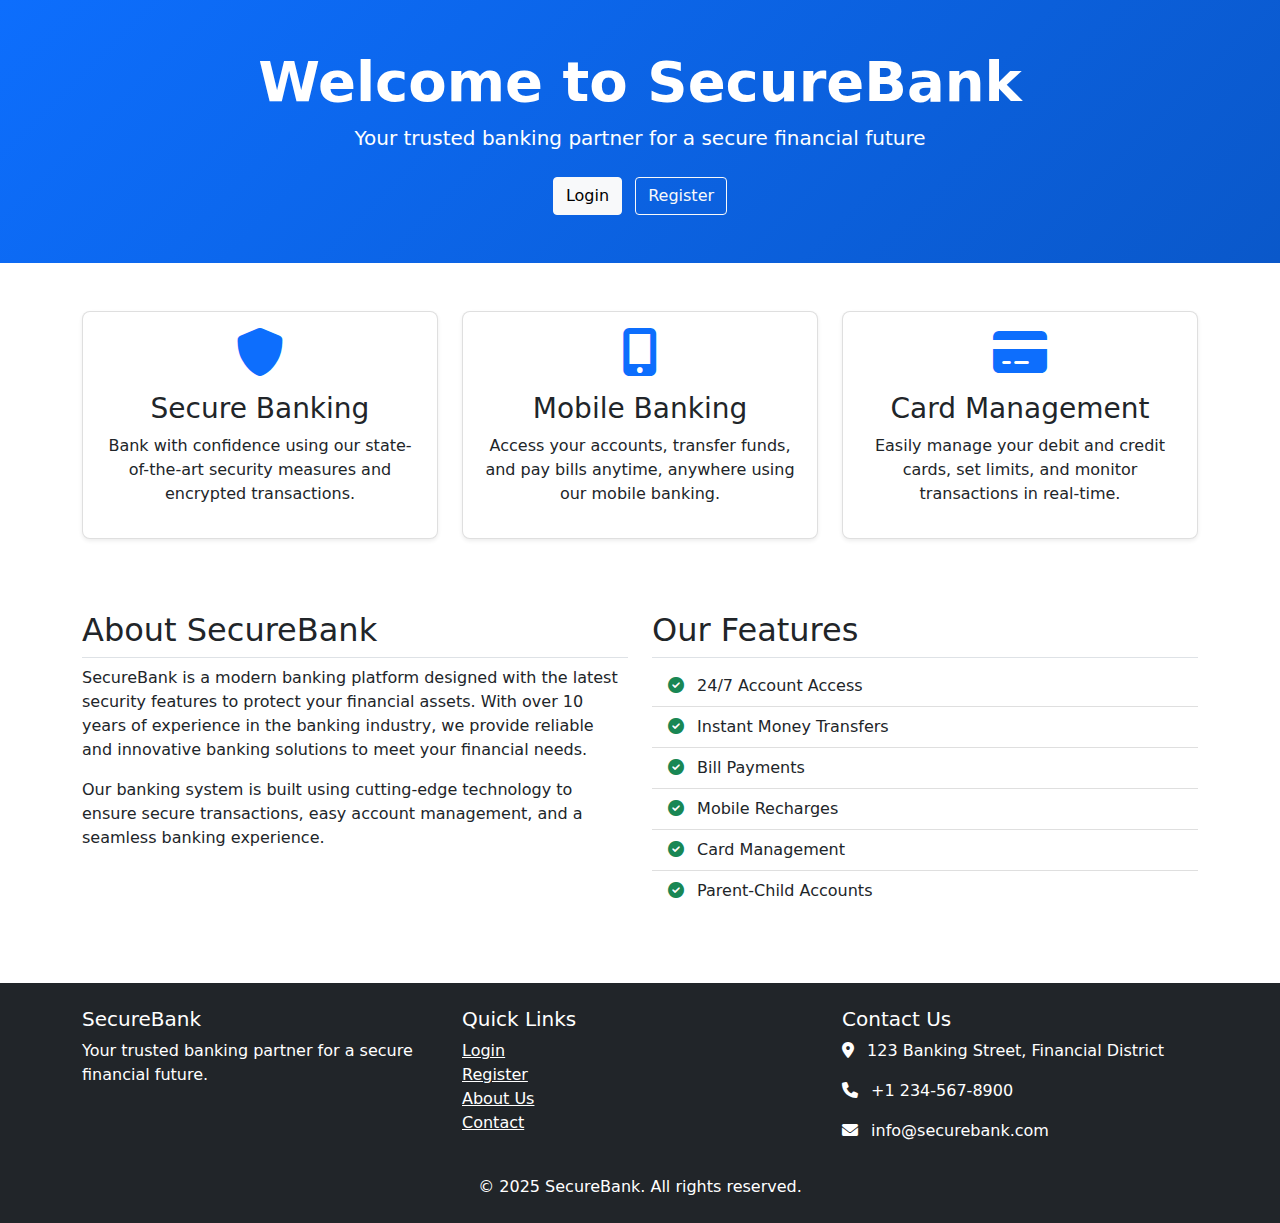
<file: target/classes/static/index.html>
<!DOCTYPE html>
<html lang="en">
<head>
    <meta charset="UTF-8">
    <meta name="viewport" content="width=device-width, initial-scale=1.0">
    <title>Banking App - Home</title>
    <link rel="stylesheet" href="css/bootstrap.min.css">
    <link rel="stylesheet" href="https://cdnjs.cloudflare.com/ajax/libs/font-awesome/6.0.0-beta3/css/all.min.css">
    <link rel="stylesheet" href="css/styles.css">
</head>
<body>
    <div class="container-fluid px-0">
        <div class="hero-section bg-primary text-white text-center py-5">
            <h1 class="display-4 fw-bold">Welcome to SecureBank</h1>
            <p class="lead">Your trusted banking partner for a secure financial future</p>
            <div class="mt-4">
                <a href="login.html" class="btn btn-light me-2">Login</a>
                <a href="register.html" class="btn btn-outline-light">Register</a>
            </div>
        </div>
        
        <div class="container my-5">
            <div class="row">
                <div class="col-md-4 mb-4">
                    <div class="card h-100 shadow-sm">
                        <div class="card-body text-center">
                            <i class="fas fa-shield-alt fa-3x text-primary mb-3"></i>
                            <h3>Secure Banking</h3>
                            <p>Bank with confidence using our state-of-the-art security measures and encrypted transactions.</p>
                        </div>
                    </div>
                </div>
                <div class="col-md-4 mb-4">
                    <div class="card h-100 shadow-sm">
                        <div class="card-body text-center">
                            <i class="fas fa-mobile-alt fa-3x text-primary mb-3"></i>
                            <h3>Mobile Banking</h3>
                            <p>Access your accounts, transfer funds, and pay bills anytime, anywhere using our mobile banking.</p>
                        </div>
                    </div>
                </div>
                <div class="col-md-4 mb-4">
                    <div class="card h-100 shadow-sm">
                        <div class="card-body text-center">
                            <i class="fas fa-credit-card fa-3x text-primary mb-3"></i>
                            <h3>Card Management</h3>
                            <p>Easily manage your debit and credit cards, set limits, and monitor transactions in real-time.</p>
                        </div>
                    </div>
                </div>
            </div>
            
            <div class="row mt-5">
                <div class="col-lg-6 mb-4">
                    <h2 class="border-bottom pb-2">About SecureBank</h2>
                    <p>SecureBank is a modern banking platform designed with the latest security features to protect your financial assets. With over 10 years of experience in the banking industry, we provide reliable and innovative banking solutions to meet your financial needs.</p>
                    <p>Our banking system is built using cutting-edge technology to ensure secure transactions, easy account management, and a seamless banking experience.</p>
                </div>
                <div class="col-lg-6 mb-4">
                    <h2 class="border-bottom pb-2">Our Features</h2>
                    <ul class="list-group list-group-flush">
                        <li class="list-group-item"><i class="fas fa-check-circle text-success me-2"></i> 24/7 Account Access</li>
                        <li class="list-group-item"><i class="fas fa-check-circle text-success me-2"></i> Instant Money Transfers</li>
                        <li class="list-group-item"><i class="fas fa-check-circle text-success me-2"></i> Bill Payments</li>
                        <li class="list-group-item"><i class="fas fa-check-circle text-success me-2"></i> Mobile Recharges</li>
                        <li class="list-group-item"><i class="fas fa-check-circle text-success me-2"></i> Card Management</li>
                        <li class="list-group-item"><i class="fas fa-check-circle text-success me-2"></i> Parent-Child Accounts</li>
                    </ul>
                </div>
            </div>
        </div>
        
        <footer class="bg-dark text-white py-4 mt-5">
            <div class="container">
                <div class="row">
                    <div class="col-md-4">
                        <h5>SecureBank</h5>
                        <p>Your trusted banking partner for a secure financial future.</p>
                    </div>
                    <div class="col-md-4">
                        <h5>Quick Links</h5>
                        <ul class="list-unstyled">
                            <li><a href="login.html" class="text-white">Login</a></li>
                            <li><a href="register.html" class="text-white">Register</a></li>
                            <li><a href="#" class="text-white">About Us</a></li>
                            <li><a href="#" class="text-white">Contact</a></li>
                        </ul>
                    </div>
                    <div class="col-md-4">
                        <h5>Contact Us</h5>
                        <address>
                            <p><i class="fas fa-map-marker-alt me-2"></i> 123 Banking Street, Financial District</p>
                            <p><i class="fas fa-phone me-2"></i> +1 234-567-8900</p>
                            <p><i class="fas fa-envelope me-2"></i> info@securebank.com</p>
                        </address>
                    </div>
                </div>
                <div class="row mt-3">
                    <div class="col-12 text-center">
                        <p class="mb-0">&copy; 2025 SecureBank. All rights reserved.</p>
                    </div>
                </div>
            </div>
        </footer>
    </div>
    
    <script src="js/jquery.min.js"></script>
    <script src="js/bootstrap.bundle.min.js"></script>
</body>
</html>
</file>
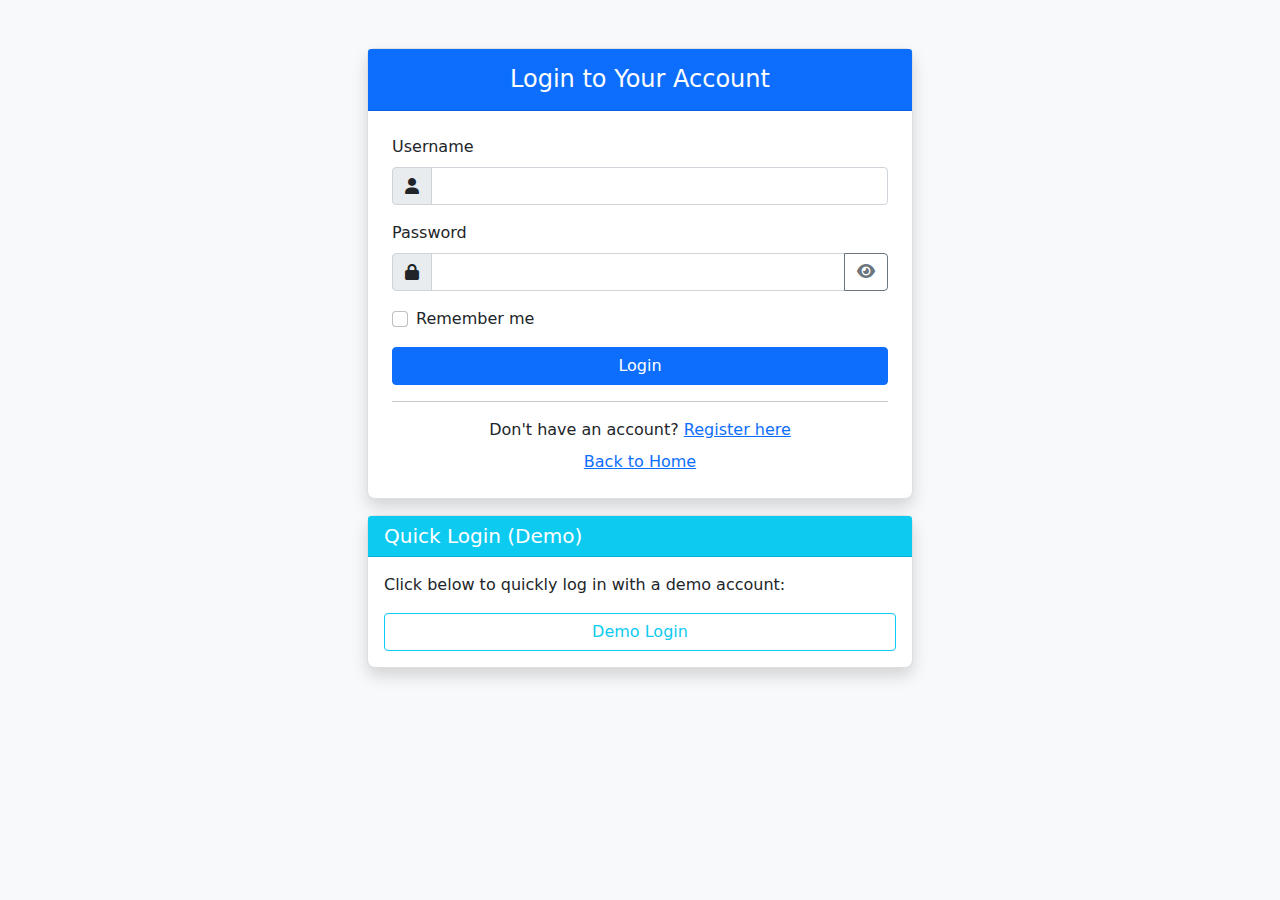
<file: target/classes/static/login.html>
<!DOCTYPE html>
<html lang="en">
<head>
    <meta charset="UTF-8">
    <meta name="viewport" content="width=device-width, initial-scale=1.0">
    <title>Login - Banking App</title>
    <link rel="stylesheet" href="css/bootstrap.min.css">
    <link rel="stylesheet" href="https://cdnjs.cloudflare.com/ajax/libs/font-awesome/6.0.0-beta3/css/all.min.css">
    <link rel="stylesheet" href="css/styles.css">
</head>
<body class="bg-light">
    <div class="container">
        <div class="row justify-content-center mt-5">
            <div class="col-md-6">
                <div class="card shadow">
                    <div class="card-header bg-primary text-white text-center py-3">
                        <h4 class="mb-0">Login to Your Account</h4>
                    </div>
                    <div class="card-body p-4">
                        <div class="alert alert-danger" id="login-error" style="display: none;"></div>
                        <form id="login-form">
                            <div class="mb-3">
                                <label for="username" class="form-label">Username</label>
                                <div class="input-group">
                                    <span class="input-group-text"><i class="fas fa-user"></i></span>
                                    <input type="text" class="form-control" id="username" name="username" required>
                                </div>
                            </div>
                            <div class="mb-3">
                                <label for="password" class="form-label">Password</label>
                                <div class="input-group">
                                    <span class="input-group-text"><i class="fas fa-lock"></i></span>
                                    <input type="password" class="form-control" id="password" name="password" required>
                                    <button class="btn btn-outline-secondary" type="button" id="toggle-password">
                                        <i class="fas fa-eye"></i>
                                    </button>
                                </div>
                            </div>
                            <div class="mb-3 form-check">
                                <input type="checkbox" class="form-check-input" id="remember-me">
                                <label class="form-check-label" for="remember-me">Remember me</label>
                            </div>
                            <div class="d-grid gap-2">
                                <button type="submit" class="btn btn-primary">Login</button>
                            </div>
                        </form>
                        <hr>
                        <div class="text-center">
                            <p class="mb-0">Don't have an account? <a href="register.html">Register here</a></p>
                        </div>
                        <div class="text-center mt-2">
                            <a href="index.html">Back to Home</a>
                        </div>
                    </div>
                </div>
                
                <!-- Quick Login for Demo -->
                <div class="card mt-3 shadow">
                    <div class="card-header bg-info text-white">
                        <h5 class="mb-0">Quick Login (Demo)</h5>
                    </div>
                    <div class="card-body">
                        <p class="card-text">Click below to quickly log in with a demo account:</p>
                        <button id="demo-login" class="btn btn-outline-info w-100">Demo Login</button>
                    </div>
                </div>
            </div>
        </div>
    </div>
    
    <script src="js/jquery.min.js"></script>
    <script src="js/bootstrap.bundle.min.js"></script>
    <script src="js/app.js"></script>
    <script src="js/auth.js"></script>
</body>
</html>
</file>
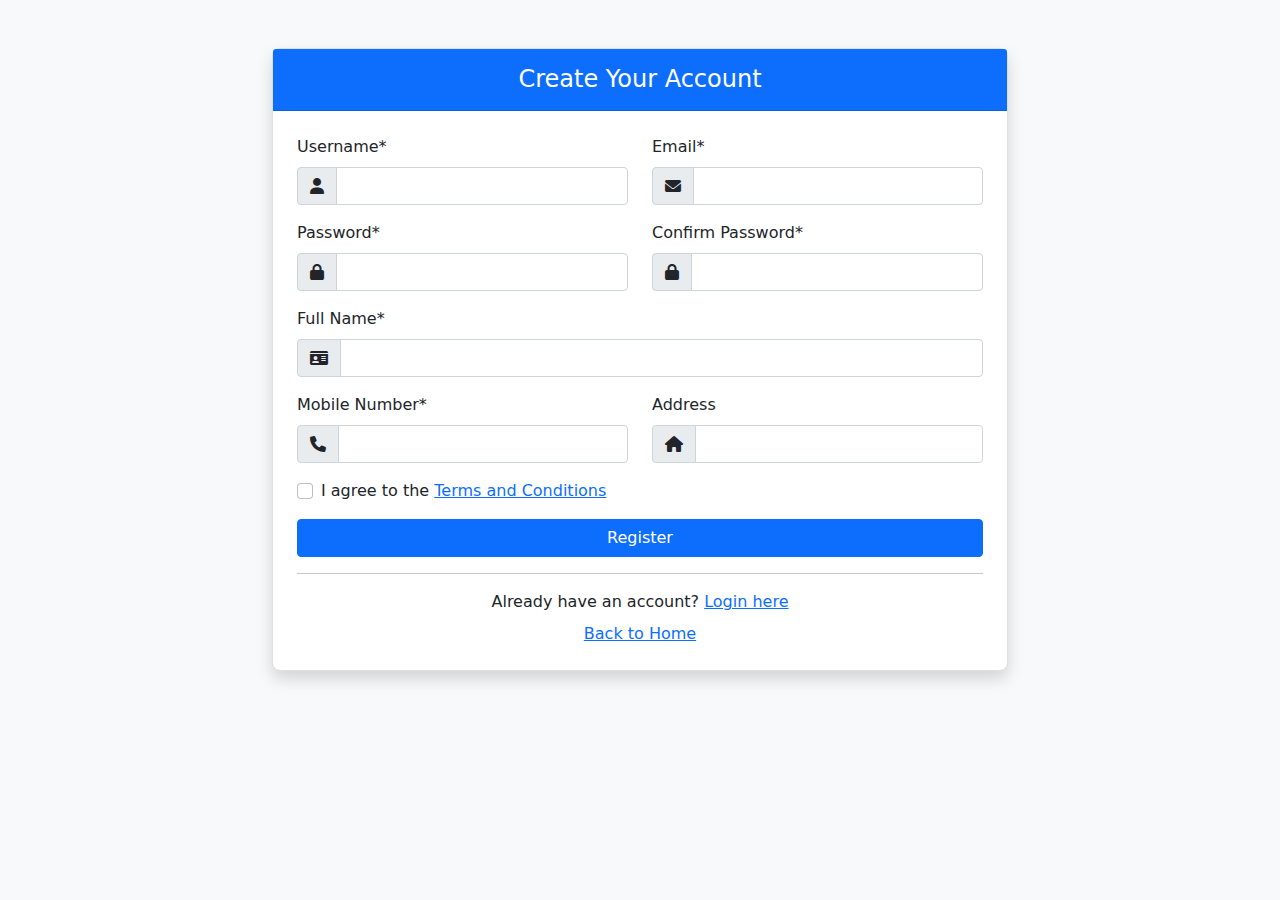
<file: target/classes/static/register.html>
<!DOCTYPE html>
<html lang="en">
<head>
    <meta charset="UTF-8">
    <meta name="viewport" content="width=device-width, initial-scale=1.0">
    <title>Register - Banking App</title>
    <link rel="stylesheet" href="css/bootstrap.min.css">
    <link rel="stylesheet" href="https://cdnjs.cloudflare.com/ajax/libs/font-awesome/6.0.0-beta3/css/all.min.css">
    <link rel="stylesheet" href="css/styles.css">
</head>
<body class="bg-light">
    <div class="container">
        <div class="row justify-content-center my-5">
            <div class="col-md-8">
                <div class="card shadow">
                    <div class="card-header bg-primary text-white text-center py-3">
                        <h4 class="mb-0">Create Your Account</h4>
                    </div>
                    <div class="card-body p-4">
                        <div class="alert alert-danger" id="register-error" style="display: none;"></div>
                        <div class="alert alert-success" id="register-success" style="display: none;"></div>
                        
                        <form id="register-form">
                            <div class="row">
                                <div class="col-md-6 mb-3">
                                    <label for="username" class="form-label">Username*</label>
                                    <div class="input-group">
                                        <span class="input-group-text"><i class="fas fa-user"></i></span>
                                        <input type="text" class="form-control" id="username" name="username" required>
                                    </div>
                                </div>
                                <div class="col-md-6 mb-3">
                                    <label for="email" class="form-label">Email*</label>
                                    <div class="input-group">
                                        <span class="input-group-text"><i class="fas fa-envelope"></i></span>
                                        <input type="email" class="form-control" id="email" name="email" required>
                                    </div>
                                </div>
                            </div>
                            
                            <div class="row">
                                <div class="col-md-6 mb-3">
                                    <label for="password" class="form-label">Password*</label>
                                    <div class="input-group">
                                        <span class="input-group-text"><i class="fas fa-lock"></i></span>
                                        <input type="password" class="form-control" id="password" name="password" required>
                                    </div>
                                </div>
                                <div class="col-md-6 mb-3">
                                    <label for="confirm-password" class="form-label">Confirm Password*</label>
                                    <div class="input-group">
                                        <span class="input-group-text"><i class="fas fa-lock"></i></span>
                                        <input type="password" class="form-control" id="confirm-password" name="confirm-password" required>
                                    </div>
                                </div>
                            </div>
                            
                            <div class="mb-3">
                                <label for="fullName" class="form-label">Full Name*</label>
                                <div class="input-group">
                                    <span class="input-group-text"><i class="fas fa-id-card"></i></span>
                                    <input type="text" class="form-control" id="fullName" name="fullName" required>
                                </div>
                            </div>
                            
                            <div class="row">
                                <div class="col-md-6 mb-3">
                                    <label for="mobile" class="form-label">Mobile Number*</label>
                                    <div class="input-group">
                                        <span class="input-group-text"><i class="fas fa-phone"></i></span>
                                        <input type="tel" class="form-control" id="mobile" name="mobile" required>
                                    </div>
                                </div>
                                <div class="col-md-6 mb-3">
                                    <label for="address" class="form-label">Address</label>
                                    <div class="input-group">
                                        <span class="input-group-text"><i class="fas fa-home"></i></span>
                                        <input type="text" class="form-control" id="address" name="address">
                                    </div>
                                </div>
                            </div>
                            
                            <div class="mb-3 form-check">
                                <input type="checkbox" class="form-check-input" id="terms" required>
                                <label class="form-check-label" for="terms">I agree to the <a href="#">Terms and Conditions</a></label>
                            </div>
                            
                            <div class="d-grid gap-2">
                                <button type="submit" class="btn btn-primary">Register</button>
                            </div>
                        </form>
                        
                        <hr>
                        <div class="text-center">
                            <p class="mb-0">Already have an account? <a href="login.html">Login here</a></p>
                        </div>
                        <div class="text-center mt-2">
                            <a href="index.html">Back to Home</a>
                        </div>
                    </div>
                </div>
            </div>
        </div>
    </div>
    
    <script src="js/jquery.min.js"></script>
    <script src="js/bootstrap.bundle.min.js"></script>
    <script src="js/app.js"></script>
    <script src="js/auth.js"></script>
</body>
</html>
</file>
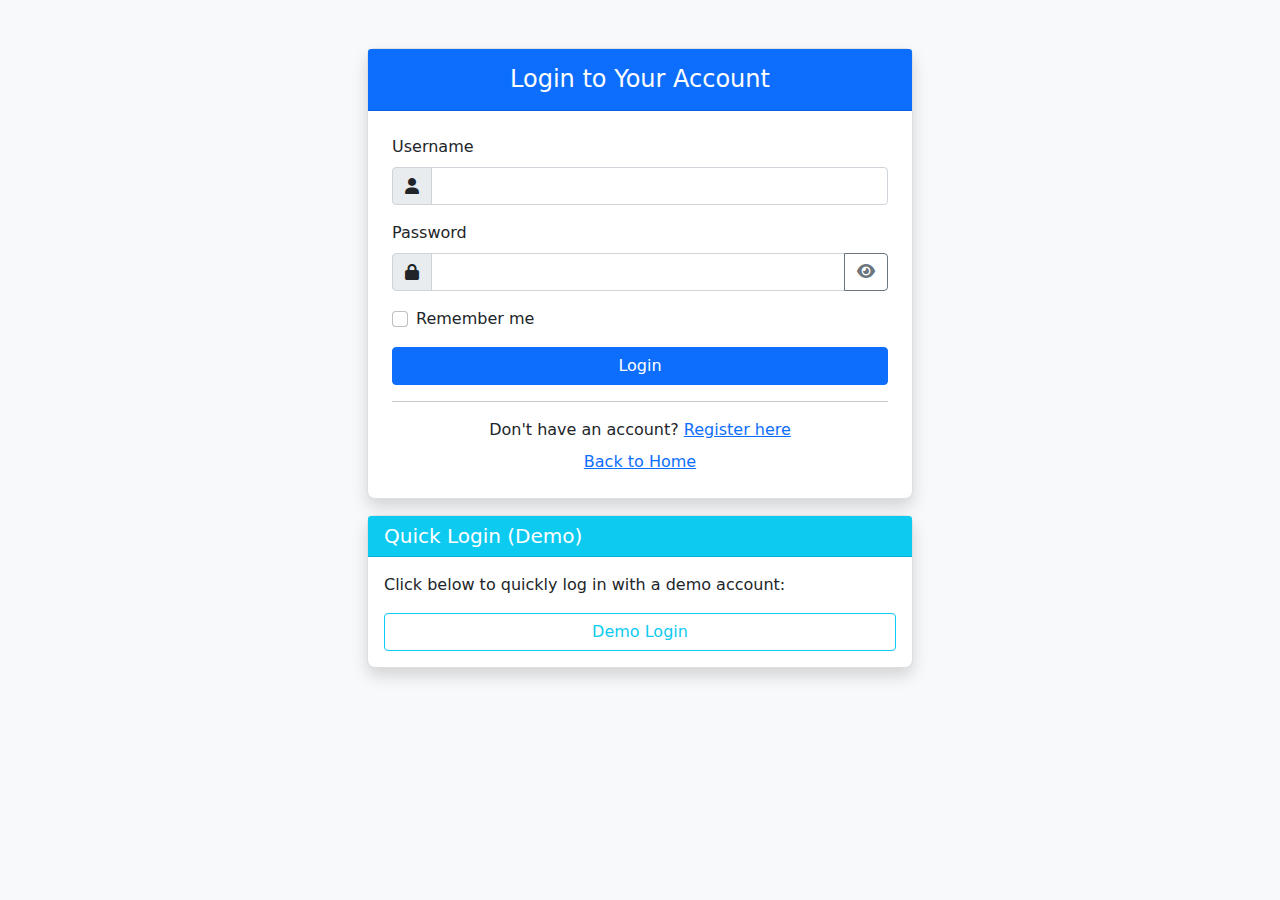
<file: target/classes/static/services.html>
<!DOCTYPE html>
<html lang="en">
<head>
    <meta charset="UTF-8">
    <meta name="viewport" content="width=device-width, initial-scale=1.0">
    <title>Services - Banking App</title>
    <link rel="stylesheet" href="css/bootstrap.min.css">
    <link rel="stylesheet" href="https://cdnjs.cloudflare.com/ajax/libs/font-awesome/6.0.0-beta3/css/all.min.css">
    <link rel="stylesheet" href="css/styles.css">
</head>
<body>
    <div class="container-fluid">
        <div class="row">
            <!-- Sidebar -->
            <nav id="sidebar" class="col-md-3 col-lg-2 d-md-block bg-dark sidebar collapse">
                <div class="position-sticky pt-3">
                    <div class="text-center mb-4">
                        <h5 class="text-white">SecureBank</h5>
                    </div>
                    <ul class="nav flex-column">
                        <li class="nav-item">
                            <a class="nav-link" href="dashboard.html">
                                <i class="fas fa-home me-2"></i>
                                Dashboard
                            </a>
                        </li>
                        <li class="nav-item">
                            <a class="nav-link" href="transactions.html">
                                <i class="fas fa-exchange-alt me-2"></i>
                                Transactions
                            </a>
                        </li>
                        <li class="nav-item">
                            <a class="nav-link active" href="services.html">
                                <i class="fas fa-concierge-bell me-2"></i>
                                Services
                            </a>
                        </li>
                        <li class="nav-item">
                            <a class="nav-link" href="settings.html">
                                <i class="fas fa-cog me-2"></i>
                                Settings
                            </a>
                        </li>
                        <li class="nav-item mt-4">
                            <a class="nav-link text-warning" href="#" id="logout-button">
                                <i class="fas fa-sign-out-alt me-2"></i>
                                Logout
                            </a>
                        </li>
                    </ul>
                </div>
            </nav>
            
            <!-- Main Content -->
            <main class="col-md-9 ms-sm-auto col-lg-10 px-md-4">
                <div class="d-flex justify-content-between flex-wrap flex-md-nowrap align-items-center pt-3 pb-2 mb-3 border-bottom">
                    <h1 class="h2">Banking Services</h1>
                    <div class="dropdown">
                        <button class="btn btn-outline-secondary dropdown-toggle" type="button" id="accountDropdown" data-bs-toggle="dropdown" aria-expanded="false">
                            Select Account
                        </button>
                        <ul class="dropdown-menu" id="account-dropdown-menu" aria-labelledby="accountDropdown">
                            <li><a class="dropdown-item" href="#"><div class="spinner-border spinner-border-sm text-primary" role="status"><span class="visually-hidden">Loading...</span></div> Loading accounts...</a></li>
                        </ul>
                    </div>
                </div>
                
                <div class="row mb-4">
                    <div class="col-lg-3 mb-4">
                        <div class="list-group" id="services-tabs">
                            <a class="list-group-item list-group-item-action active" data-bs-toggle="list" href="#bill-payment">Bill Payment</a>
                            <a class="list-group-item list-group-item-action" data-bs-toggle="list" href="#mobile-recharge">Mobile Recharge</a>
                            <a class="list-group-item list-group-item-action" data-bs-toggle="list" href="#card-management">Card Management</a>
                            <a class="list-group-item list-group-item-action" data-bs-toggle="list" href="#new-card">Apply for New Card</a>
                        </div>
                    </div>
                    
                    <div class="col-lg-9">
                        <div class="tab-content">
                            <!-- Bill Payment -->
                            <div class="tab-pane fade show active" id="bill-payment">
                                <div class="card shadow-sm">
                                    <div class="card-body">
                                        <h5 class="card-title">Pay Your Bills</h5>
                                        <hr>
                                        <div class="alert alert-danger" id="bill-payment-error" style="display: none;"></div>
                                        <div class="alert alert-success" id="bill-payment-success" style="display: none;"></div>
                                        
                                        <form id="bill-payment-form">
                                            <div class="mb-3">
                                                <label for="bill-type" class="form-label">Bill Type</label>
                                                <select class="form-select" id="bill-type" required>
                                                    <option value="" selected disabled>Select Bill Type</option>
                                                    <option value="ELECTRICITY">Electricity</option>
                                                    <option value="WATER">Water</option>
                                                    <option value="GAS">Gas</option>
                                                    <option value="INTERNET">Internet</option>
                                                    <option value="CABLE_TV">Cable TV</option>
                                                    <option value="LANDLINE">Landline</option>
                                                    <option value="INSURANCE">Insurance</option>
                                                    <option value="OTHER">Other</option>
                                                </select>
                                            </div>
                                            
                                            <div class="mb-3">
                                                <label for="biller-name" class="form-label">Biller Name</label>
                                                <input type="text" class="form-control" id="biller-name" required>
                                            </div>
                                            
                                            <div class="mb-3">
                                                <label for="consumer-number" class="form-label">Consumer Number / Account ID</label>
                                                <input type="text" class="form-control" id="consumer-number" required>
                                            </div>
                                            
                                            <div class="mb-3">
                                                <label for="bill-amount" class="form-label">Amount (₹)</label>
                                                <input type="number" class="form-control" id="bill-amount" min="1" step="0.01" required>
                                            </div>
                                            
                                            <div class="mb-3">
                                                <label for="bill-date" class="form-label">Bill Date</label>
                                                <input type="date" class="form-control" id="bill-date">
                                            </div>
                                            
                                            <div class="mb-3">
                                                <label for="bill-note" class="form-label">Note (Optional)</label>
                                                <textarea class="form-control" id="bill-note" rows="2"></textarea>
                                            </div>
                                            
                                            <button type="submit" class="btn btn-primary">Pay Bill</button>
                                        </form>
                                    </div>
                                </div>
                            </div>
                            
                            <!-- Mobile Recharge -->
                            <div class="tab-pane fade" id="mobile-recharge">
                                <div class="card shadow-sm">
                                    <div class="card-body">
                                        <h5 class="card-title">Mobile Recharge</h5>
                                        <hr>
                                        <div class="alert alert-danger" id="recharge-error" style="display: none;"></div>
                                        <div class="alert alert-success" id="recharge-success" style="display: none;"></div>
                                        
                                        <form id="mobile-recharge-form">
                                            <div class="mb-3">
                                                <label for="mobile-number" class="form-label">Mobile Number</label>
                                                <input type="tel" class="form-control" id="mobile-number" required pattern="[0-9]{10}">
                                                <div class="form-text">Enter 10-digit mobile number without country code</div>
                                            </div>
                                            
                                            <div class="mb-3">
                                                <label for="operator" class="form-label">Operator</label>
                                                <select class="form-select" id="operator" required>
                                                    <option value="" selected disabled>Select Mobile Operator</option>
                                                    <option value="AIRTEL">Airtel</option>
                                                    <option value="JIO">Jio</option>
                                                    <option value="VI">Vi</option>
                                                    <option value="BSNL">BSNL</option>
                                                    <option value="OTHER">Other</option>
                                                </select>
                                            </div>
                                            
                                            <div class="mb-3">
                                                <label for="recharge-type" class="form-label">Recharge Type</label>
                                                <select class="form-select" id="recharge-type" required>
                                                    <option value="PREPAID" selected>Prepaid</option>
                                                    <option value="POSTPAID">Postpaid</option>
                                                </select>
                                            </div>
                                            
                                            <div class="mb-3">
                                                <label for="recharge-amount" class="form-label">Amount (₹)</label>
                                                <input type="number" class="form-control" id="recharge-amount" min="10" step="1" required>
                                            </div>
                                            
                                            <button type="submit" class="btn btn-primary">Recharge</button>
                                        </form>
                                    </div>
                                </div>
                            </div>
                            
                            <!-- Card Management -->
                            <div class="tab-pane fade" id="card-management">
                                <div class="card shadow-sm">
                                    <div class="card-body">
                                        <h5 class="card-title">Manage Your Cards</h5>
                                        <hr>
                                        <div class="alert alert-danger" id="card-management-error" style="display: none;"></div>
                                        <div class="alert alert-success" id="card-management-success" style="display: none;"></div>
                                        
                                        <div id="user-cards">
                                            <div class="text-center py-4">
                                                <div class="spinner-border text-primary" role="status">
                                                    <span class="visually-hidden">Loading...</span>
                                                </div>
                                                <p class="mt-2">Loading your cards...</p>
                                            </div>
                                        </div>
                                    </div>
                                </div>
                            </div>
                            
                            <!-- Apply for New Card -->
                            <div class="tab-pane fade" id="new-card">
                                <div class="card shadow-sm">
                                    <div class="card-body">
                                        <h5 class="card-title">Apply for a New Card</h5>
                                        <hr>
                                        <div class="alert alert-danger" id="new-card-error" style="display: none;"></div>
                                        <div class="alert alert-success" id="new-card-success" style="display: none;"></div>
                                        
                                        <form id="new-card-form">
                                            <div class="mb-3">
                                                <label for="card-type" class="form-label">Card Type</label>
                                                <select class="form-select" id="card-type" required>
                                                    <option value="" selected disabled>Select Card Type</option>
                                                    <option value="DEBIT">Debit Card</option>
                                                    <option value="CREDIT">Credit Card</option>
                                                </select>
                                            </div>
                                            
                                            <div class="mb-3">
                                                <label for="cardholder-name" class="form-label">Cardholder Name</label>
                                                <input type="text" class="form-control" id="cardholder-name" required>
                                                <div class="form-text">Name as it will appear on the card</div>
                                            </div>
                                            
                                            <button type="submit" class="btn btn-primary">Apply for Card</button>
                                        </form>
                                    </div>
                                </div>
                            </div>
                        </div>
                    </div>
                </div>
            </main>
        </div>
    </div>
    
    <!-- Card Details Modal -->
    <div class="modal fade" id="cardDetailsModal" tabindex="-1" aria-labelledby="cardDetailsModalLabel" aria-hidden="true">
        <div class="modal-dialog">
            <div class="modal-content">
                <div class="modal-header">
                    <h5 class="modal-title" id="cardDetailsModalLabel">Card Details</h5>
                    <button type="button" class="btn-close" data-bs-dismiss="modal" aria-label="Close"></button>
                </div>
                <div class="modal-body">
                    <div id="card-details-loading" class="text-center py-4">
                        <div class="spinner-border text-primary" role="status">
                            <span class="visually-hidden">Loading...</span>
                        </div>
                        <p class="mt-2">Loading card details...</p>
                    </div>
                    
                    <div id="card-details-content" style="display: none;">
                        <div class="card-preview mb-4">
                            <div class="card-front">
                                <div class="card-type" id="modal-card-type">DEBIT</div>
                                <div class="card-number" id="modal-card-number">xxxx xxxx xxxx xxxx</div>
                                <div class="card-info">
                                    <div>
                                        <div class="card-label">Cardholder Name</div>
                                        <div class="card-holder-name" id="modal-cardholder-name">Your Name</div>
                                    </div>
                                    <div>
                                        <div class="card-label">Expires</div>
                                        <div class="card-expiry" id="modal-card-expiry">MM/YY</div>
                                    </div>
                                </div>
                            </div>
                        </div>
                        
                        <div class="card mb-3">
                            <div class="card-body">
                                <h6 class="card-subtitle mb-2 text-muted">Card Status</h6>
                                <div class="d-flex justify-content-between align-items-center">
                                    <span id="modal-card-status">Active</span>
                                    <div class="form-check form-switch">
                                        <input class="form-check-input" type="checkbox" id="card-status-toggle">
                                        <label class="form-check-label" for="card-status-toggle">Block/Unblock</label>
                                    </div>
                                </div>
                            </div>
                        </div>
                        
                        <div class="card mb-3">
                            <div class="card-body">
                                <h6 class="card-subtitle mb-2 text-muted">Card Details</h6>
                                <ul class="list-group list-group-flush">
                                    <li class="list-group-item d-flex justify-content-between align-items-center">
                                        <span>Card Type</span>
                                        <span id="modal-detail-card-type">Debit Card</span>
                                    </li>
                                    <li class="list-group-item d-flex justify-content-between align-items-center">
                                        <span>Card Number</span>
                                        <span id="modal-detail-card-number">xxxx xxxx xxxx xxxx</span>
                                    </li>
                                    <li class="list-group-item d-flex justify-content-between align-items-center">
                                        <span>Cardholder Name</span>
                                        <span id="modal-detail-cardholder-name">Your Name</span>
                                    </li>
                                    <li class="list-group-item d-flex justify-content-between align-items-center">
                                        <span>Expiry Date</span>
                                        <span id="modal-detail-expiry">MM/YY</span>
                                    </li>
                                    <li class="list-group-item d-flex justify-content-between align-items-center credit-limit-item">
                                        <span>Credit Limit</span>
                                        <span id="modal-detail-limit">₹0.00</span>
                                    </li>
                                </ul>
                            </div>
                        </div>
                        
                        <div class="d-grid gap-2">
                            <button class="btn btn-danger" id="delete-card-btn">
                                <i class="fas fa-trash-alt me-2"></i> Delete Card
                            </button>
                        </div>
                    </div>
                </div>
            </div>
        </div>
    </div>
    
    <script src="js/jquery.min.js"></script>
    <script src="js/bootstrap.bundle.min.js"></script>
    <script src="js/app.js"></script>
    <script src="js/services.js"></script>
</body>
</html>
</file>
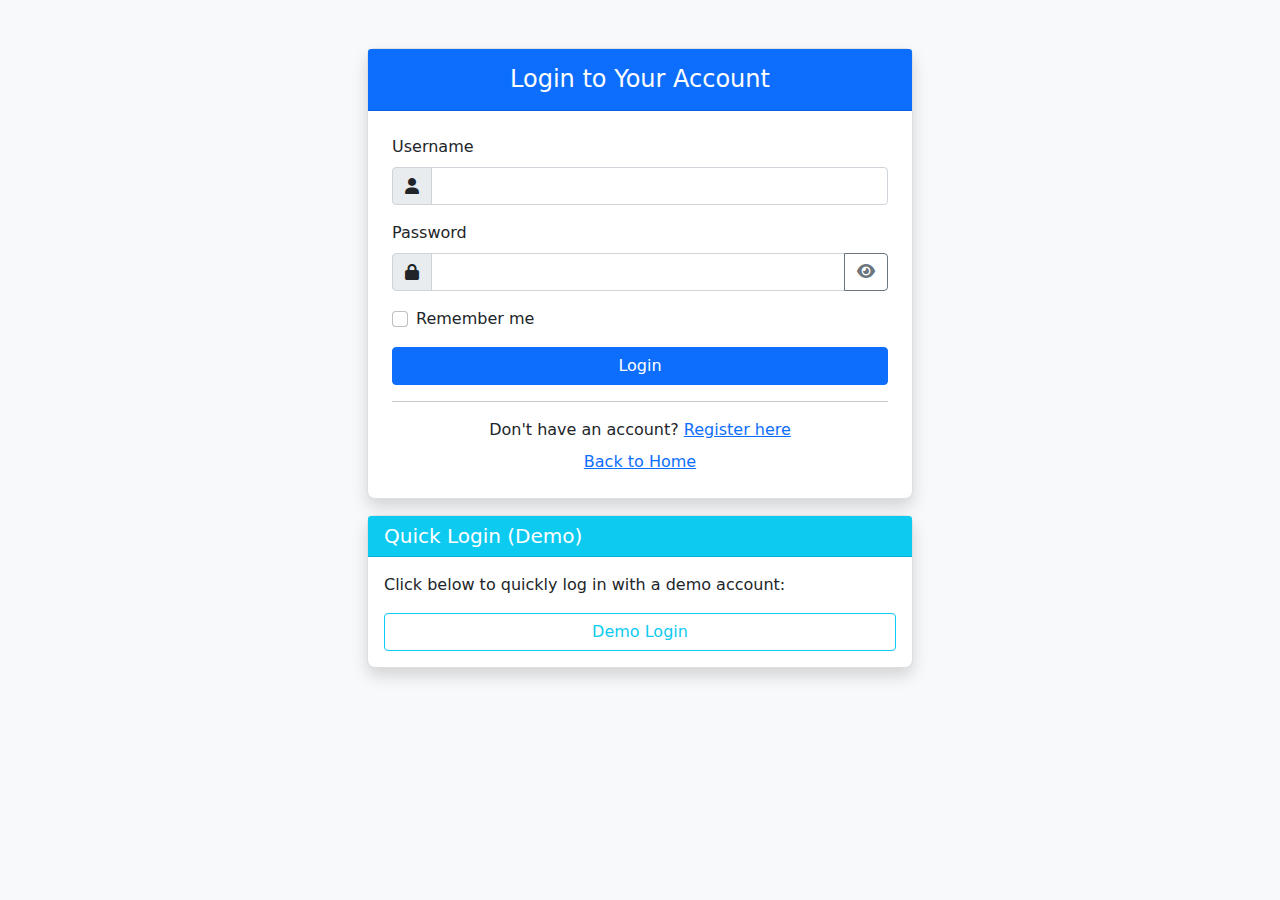
<file: target/classes/static/settings.html>
<!DOCTYPE html>
<html lang="en">
<head>
    <meta charset="UTF-8">
    <meta name="viewport" content="width=device-width, initial-scale=1.0">
    <title>Settings - Banking App</title>
    <link rel="stylesheet" href="css/bootstrap.min.css">
    <link rel="stylesheet" href="https://cdnjs.cloudflare.com/ajax/libs/font-awesome/6.0.0-beta3/css/all.min.css">
    <link rel="stylesheet" href="css/styles.css">
</head>
<body>
    <div class="container-fluid">
        <div class="row">
            <!-- Sidebar -->
            <nav id="sidebar" class="col-md-3 col-lg-2 d-md-block bg-dark sidebar collapse">
                <div class="position-sticky pt-3">
                    <div class="text-center mb-4">
                        <h5 class="text-white">SecureBank</h5>
                    </div>
                    <ul class="nav flex-column">
                        <li class="nav-item">
                            <a class="nav-link" href="dashboard.html">
                                <i class="fas fa-home me-2"></i>
                                Dashboard
                            </a>
                        </li>
                        <li class="nav-item">
                            <a class="nav-link" href="transactions.html">
                                <i class="fas fa-exchange-alt me-2"></i>
                                Transactions
                            </a>
                        </li>
                        <li class="nav-item">
                            <a class="nav-link" href="services.html">
                                <i class="fas fa-concierge-bell me-2"></i>
                                Services
                            </a>
                        </li>
                        <li class="nav-item">
                            <a class="nav-link active" href="settings.html">
                                <i class="fas fa-cog me-2"></i>
                                Settings
                            </a>
                        </li>
                        <li class="nav-item mt-4">
                            <a class="nav-link text-warning" href="#" id="logout-button">
                                <i class="fas fa-sign-out-alt me-2"></i>
                                Logout
                            </a>
                        </li>
                    </ul>
                </div>
            </nav>
            
            <!-- Main Content -->
            <main class="col-md-9 ms-sm-auto col-lg-10 px-md-4">
                <div class="d-flex justify-content-between flex-wrap flex-md-nowrap align-items-center pt-3 pb-2 mb-3 border-bottom">
                    <h1 class="h2">Settings</h1>
                    <div class="dropdown">
                        <button class="btn btn-outline-secondary dropdown-toggle" type="button" id="accountDropdown" data-bs-toggle="dropdown" aria-expanded="false">
                            Select Account
                        </button>
                        <ul class="dropdown-menu" id="account-dropdown-menu" aria-labelledby="accountDropdown">
                            <li><a class="dropdown-item" href="#"><div class="spinner-border spinner-border-sm text-primary" role="status"><span class="visually-hidden">Loading...</span></div> Loading accounts...</a></li>
                        </ul>
                    </div>
                </div>
                
                <div class="row">
                    <div class="col-lg-3 mb-4">
                        <div class="list-group" id="settings-tabs">
                            <a class="list-group-item list-group-item-action active" data-bs-toggle="list" href="#profile-settings">Profile Settings</a>
                            <a class="list-group-item list-group-item-action" data-bs-toggle="list" href="#security-settings">Security</a>
                            <a class="list-group-item list-group-item-action" data-bs-toggle="list" href="#daily-limit-settings">Daily Limits</a>
                            <a class="list-group-item list-group-item-action" data-bs-toggle="list" href="#notification-settings">Notifications</a>
                            <a class="list-group-item list-group-item-action" data-bs-toggle="list" href="#linked-accounts">Linked Accounts</a>
                            <a class="list-group-item list-group-item-action" data-bs-toggle="list" href="#link-account">Link Account</a>
                        </div>
                    </div>
                    
                    <div class="col-lg-9">
                        <div class="tab-content">
                            <!-- Profile Settings -->
                            <div class="tab-pane fade show active" id="profile-settings">
                                <div class="card shadow-sm">
                                    <div class="card-body">
                                        <h5 class="card-title">Profile Settings</h5>
                                        <hr>
                                        <div class="alert alert-success" id="profile-success" style="display: none;"></div>
                                        <div class="alert alert-danger" id="profile-error" style="display: none;"></div>
                                        
                                        <div class="row mb-4">
                                            <div class="col-md-3">
                                                <div class="text-center">
                                                    <div class="avatar-circle mb-3">
                                                        <i class="fas fa-user fa-3x"></i>
                                                    </div>
                                                    <button class="btn btn-sm btn-outline-primary">Change Photo</button>
                                                </div>
                                            </div>
                                            <div class="col-md-9">
                                                <form id="profile-form">
                                                    <div class="mb-3">
                                                        <label for="fullName" class="form-label">Full Name</label>
                                                        <input type="text" class="form-control" id="fullName" placeholder="Your Full Name">
                                                    </div>
                                                    <div class="mb-3">
                                                        <label for="email" class="form-label">Email</label>
                                                        <input type="email" class="form-control" id="email" placeholder="your.email@example.com">
                                                    </div>
                                                    <div class="mb-3">
                                                        <label for="phone" class="form-label">Phone Number</label>
                                                        <input type="tel" class="form-control" id="phone" placeholder="Your Phone Number">
                                                    </div>
                                                    <div class="mb-3">
                                                        <label for="address" class="form-label">Address</label>
                                                        <textarea class="form-control" id="address" rows="3" placeholder="Your Address"></textarea>
                                                    </div>
                                                    <button type="submit" class="btn btn-primary">Save Changes</button>
                                                </form>
                                            </div>
                                        </div>
                                    </div>
                                </div>
                            </div>
                            
                            <!-- Security Settings -->
                            <div class="tab-pane fade" id="security-settings">
                                <div class="card shadow-sm">
                                    <div class="card-body">
                                        <h5 class="card-title">Security Settings</h5>
                                        <hr>
                                        <div class="alert alert-success" id="password-success" style="display: none;"></div>
                                        <div class="alert alert-danger" id="password-error" style="display: none;"></div>
                                        
                                        <h6 class="mb-3">Change Password</h6>
                                        <form id="change-password-form">
                                            <div class="mb-3">
                                                <label for="current-password" class="form-label">Current Password</label>
                                                <input type="password" class="form-control" id="current-password" required>
                                            </div>
                                            <div class="mb-3">
                                                <label for="new-password" class="form-label">New Password</label>
                                                <input type="password" class="form-control" id="new-password" required>
                                            </div>
                                            <div class="mb-3">
                                                <label for="confirm-password" class="form-label">Confirm New Password</label>
                                                <input type="password" class="form-control" id="confirm-password" required>
                                            </div>
                                            <button type="submit" class="btn btn-primary">Change Password</button>
                                        </form>
                                        
                                        <hr class="my-4">
                                        
                                        <h6 class="mb-3">Two-Factor Authentication</h6>
                                        <p>Enhance your account security by enabling two-factor authentication.</p>
                                        <div class="form-check form-switch">
                                            <input class="form-check-input" type="checkbox" id="enable-2fa">
                                            <label class="form-check-label" for="enable-2fa">Enable Two-Factor Authentication</label>
                                        </div>
                                    </div>
                                </div>
                            </div>
                            
                            <!-- Daily Limit Settings -->
                            <div class="tab-pane fade" id="daily-limit-settings">
                                <div class="card shadow-sm">
                                    <div class="card-body">
                                        <h5 class="card-title">Daily Transaction Limits</h5>
                                        <hr>
                                        <div class="alert alert-success" id="limit-success" style="display: none;"></div>
                                        <div class="alert alert-danger" id="limit-error" style="display: none;"></div>
                                        
                                        <p>Configure your daily transaction limits to control spending and enhance security.</p>
                                        
                                        <div class="mb-4">
                                            <h6>Current Daily Limit</h6>
                                            <div class="card bg-light">
                                                <div class="card-body">
                                                    <ul class="list-unstyled mb-0">
                                                        <li class="d-flex justify-content-between align-items-center">
                                                            <span>Daily Limit:</span>
                                                            <span id="daily-limit-display">Loading...</span>
                                                        </li>
                                                        <li class="d-flex justify-content-between align-items-center mt-2">
                                                            <span>Today's Spent:</span>
                                                            <span id="today-spent-display">Loading...</span>
                                                        </li>
                                                        <li class="d-flex justify-content-between align-items-center mt-2">
                                                            <span>Remaining:</span>
                                                            <span id="remaining-limit-display">Loading...</span>
                                                        </li>
                                                    </ul>
                                                </div>
                                            </div>
                                        </div>
                                        
                                        <form id="daily-limit-form">
                                            <div class="mb-3">
                                                <label for="daily-limit" class="form-label">Set New Daily Limit (₹)</label>
                                                <input type="number" class="form-control" id="daily-limit" min="0" step="1000" placeholder="Enter amount">
                                                <div class="form-text">Enter 0 for unlimited.</div>
                                            </div>
                                            <button type="submit" class="btn btn-primary">Update Limit</button>
                                        </form>
                                    </div>
                                </div>
                            </div>
                            
                            <!-- Notification Settings -->
                            <div class="tab-pane fade" id="notification-settings">
                                <div class="card shadow-sm">
                                    <div class="card-body">
                                        <h5 class="card-title">Notification Settings</h5>
                                        <hr>
                                        <div class="alert alert-success" id="notification-success" style="display: none;"></div>
                                        
                                        <p>Configure how and when you receive notifications about your account activity.</p>
                                        
                                        <form id="notification-settings-form">
                                            <h6 class="mb-3">Transaction Notifications</h6>
                                            <div class="mb-3">
                                                <div class="form-check form-switch">
                                                    <input class="form-check-input" type="checkbox" id="notify-all-transactions" checked>
                                                    <label class="form-check-label" for="notify-all-transactions">All Transactions</label>
                                                </div>
                                                <div class="form-text ms-4">Receive notifications for all transactions on your account.</div>
                                            </div>
                                            
                                            <div class="mb-3">
                                                <div class="form-check form-switch">
                                                    <input class="form-check-input" type="checkbox" id="notify-large-transactions" checked>
                                                    <label class="form-check-label" for="notify-large-transactions">Large Transactions</label>
                                                </div>
                                                <div class="input-group input-group-sm ms-4 mt-2" style="max-width: 200px;">
                                                    <span class="input-group-text">₹</span>
                                                    <input type="number" class="form-control" id="large-transaction-amount" value="5000" min="0">
                                                    <span class="input-group-text">and above</span>
                                                </div>
                                            </div>
                                            
                                            <h6 class="mb-3 mt-4">Security Notifications</h6>
                                            <div class="mb-3">
                                                <div class="form-check form-switch">
                                                    <input class="form-check-input" type="checkbox" id="notify-login" checked>
                                                    <label class="form-check-label" for="notify-login">Account Login</label>
                                                </div>
                                                <div class="form-text ms-4">Receive notifications when someone logs into your account.</div>
                                            </div>
                                            
                                            <div class="mb-3">
                                                <div class="form-check form-switch">
                                                    <input class="form-check-input" type="checkbox" id="notify-password-change" checked>
                                                    <label class="form-check-label" for="notify-password-change">Password Changes</label>
                                                </div>
                                                <div class="form-text ms-4">Receive notifications when your password is changed.</div>
                                            </div>
                                            
                                            <h6 class="mb-3 mt-4">Notification Methods</h6>
                                            <div class="mb-3">
                                                <div class="form-check">
                                                    <input class="form-check-input" type="checkbox" id="notify-email" checked>
                                                    <label class="form-check-label" for="notify-email">Email</label>
                                                </div>
                                            </div>
                                            <div class="mb-3">
                                                <div class="form-check">
                                                    <input class="form-check-input" type="checkbox" id="notify-sms" checked>
                                                    <label class="form-check-label" for="notify-sms">SMS</label>
                                                </div>
                                            </div>
                                            <div class="mb-3">
                                                <div class="form-check">
                                                    <input class="form-check-input" type="checkbox" id="notify-push" checked>
                                                    <label class="form-check-label" for="notify-push">Push Notifications</label>
                                                </div>
                                            </div>
                                            
                                            <button type="submit" class="btn btn-primary">Save Notification Settings</button>
                                        </form>
                                    </div>
                                </div>
                            </div>
                            
                            <!-- Linked Accounts -->
                            <div class="tab-pane fade" id="linked-accounts">
                                <div class="card shadow-sm">
                                    <div class="card-body">
                                        <h5 class="card-title">Linked Accounts</h5>
                                        <hr>
                                        
                                        <ul class="nav nav-tabs" id="linkedAccountTabs" role="tablist">
                                            <li class="nav-item" role="presentation">
                                                <button class="nav-link active" id="parent-accounts-tab" data-bs-toggle="tab" data-bs-target="#parent-accounts" type="button" role="tab" aria-controls="parent-accounts" aria-selected="true">Parent Account</button>
                                            </li>
                                            <li class="nav-item" role="presentation">
                                                <button class="nav-link" id="child-accounts-tab" data-bs-toggle="tab" data-bs-target="#child-accounts" type="button" role="tab" aria-controls="child-accounts" aria-selected="false">Child Accounts</button>
                                            </li>
                                            <li class="nav-item" role="presentation">
                                                <button class="nav-link" id="money-requests-tab" data-bs-toggle="tab" data-bs-target="#money-requests" type="button" role="tab" aria-controls="money-requests" aria-selected="false">Money Requests</button>
                                            </li>
                                        </ul>
                                        <div class="tab-content mt-3" id="linkedAccountTabsContent">
                                            <div class="tab-pane fade show active" id="parent-accounts" role="tabpanel" aria-labelledby="parent-accounts-tab">
                                                <div id="parent-accounts-container" class="list-group">
                                                    <div class="text-center py-4">
                                                        <div class="spinner-border text-primary" role="status">
                                                            <span class="visually-hidden">Loading...</span>
                                                        </div>
                                                        <p class="mt-2">Loading parent account...</p>
                                                    </div>
                                                </div>
                                            </div>
                                            <div class="tab-pane fade" id="child-accounts" role="tabpanel" aria-labelledby="child-accounts-tab">
                                                <div id="child-accounts-container" class="list-group">
                                                    <div class="text-center py-4">
                                                        <div class="spinner-border text-primary" role="status">
                                                            <span class="visually-hidden">Loading...</span>
                                                        </div>
                                                        <p class="mt-2">Loading child accounts...</p>
                                                    </div>
                                                </div>
                                            </div>
                                            <div class="tab-pane fade" id="money-requests" role="tabpanel" aria-labelledby="money-requests-tab">
                                                <div id="money-requests-container" class="list-group">
                                                    <div class="text-center py-4">
                                                        <div class="spinner-border text-primary" role="status">
                                                            <span class="visually-hidden">Loading...</span>
                                                        </div>
                                                        <p class="mt-2">Loading money requests...</p>
                                                    </div>
                                                </div>
                                            </div>
                                        </div>
                                    </div>
                                </div>
                            </div>
                            
                            <!-- Link Account -->
                            <div class="tab-pane fade" id="link-account">
                                <div class="card shadow-sm">
                                    <div class="card-body">
                                        <h5 class="card-title">Link Accounts</h5>
                                        <hr>
                                        <div class="alert alert-danger" id="link-alert" style="display: none;"></div>
                                        <div class="alert alert-success" id="link-success" style="display: none;"></div>
                                        
                                        <p>Link accounts to establish parent-child relationships for parental controls and money requests.</p>
                                        
                                        <form id="link-account-form">
                                            <div class="mb-3">
                                                <label for="parent-account-number" class="form-label">Parent Account Number</label>
                                                <input type="text" class="form-control" id="parent-account-number" placeholder="Enter 12-digit account number" required pattern="[0-9]{12}">
                                                <div class="form-text">Enter the 12-digit account number of the parent account.</div>
                                            </div>
                                            <div class="mb-3">
                                                <label for="child-account-number" class="form-label">Child Account Number</label>
                                                <input type="text" class="form-control" id="child-account-number" placeholder="Enter 12-digit account number" required pattern="[0-9]{12}">
                                                <div class="form-text">Enter the 12-digit account number of the child account.</div>
                                            </div>
                                            <button type="submit" class="btn btn-primary">Link Accounts</button>
                                        </form>
                                    </div>
                                </div>
                            </div>
                        </div>
                    </div>
                </div>
            </main>
        </div>
    </div>
    
    <script src="js/jquery.min.js"></script>
    <script src="js/bootstrap.bundle.min.js"></script>
    <script src="js/app.js"></script>
    <script src="js/settings.js"></script>
</body>
</html>
</file>
<file: target/classes/static/css/styles.css>
/* Custom Styles for Banking App */

/* Sidebar */
.sidebar {
    position: fixed;
    top: 0;
    bottom: 0;
    left: 0;
    z-index: 100;
    padding: 48px 0 0;
    box-shadow: inset -1px 0 0 rgba(0, 0, 0, .1);
}

.sidebar .nav-link {
    font-weight: 500;
    color: #adb5bd;
    padding: 0.75rem 1rem;
    margin-bottom: 0.5rem;
    border-radius: 0.25rem;
}

.sidebar .nav-link:hover {
    color: #fff;
    background: rgba(255, 255, 255, 0.1);
}

.sidebar .nav-link.active {
    color: #fff;
    background: rgba(255, 255, 255, 0.2);
}

.sidebar .nav-link i {
    width: 20px;
    text-align: center;
}

/* Main content */
main {
    padding-top: 1.5rem;
}

/* Avatar */
.avatar-circle {
    width: 100px;
    height: 100px;
    background-color: #f8f9fa;
    border-radius: 50%;
    display: flex;
    align-items: center;
    justify-content: center;
    color: #6c757d;
}

/* Card styling */
.card {
    border-radius: 0.5rem;
    box-shadow: 0 0.125rem 0.25rem rgba(0, 0, 0, 0.075);
    transition: transform 0.3s ease;
}

.card:hover {
    transform: translateY(-5px);
}

/* Hero section */
.hero-section {
    background: linear-gradient(135deg, #0d6efd 0%, #0a58ca 100%);
    padding: 6rem 0;
    margin-bottom: 3rem;
}

/* Transaction list styling */
.transaction-item {
    transition: background-color 0.2s ease;
}

.transaction-item:hover {
    background-color: rgba(0, 0, 0, 0.03);
}

/* Modal backdrop */
.modal-backdrop {
    background-color: rgba(0, 0, 0, 0.5);
}

/* Credit card design */
.card-design {
    background: linear-gradient(135deg, #0a58ca 0%, #0d6efd 100%);
    color: white;
    border-radius: 10px;
    padding: 20px;
    position: relative;
    overflow: hidden;
}

.card-design::before {
    content: "";
    position: absolute;
    top: -50px;
    right: -50px;
    width: 200px;
    height: 200px;
    border-radius: 50%;
    background: rgba(255, 255, 255, 0.1);
}

.card-design::after {
    content: "";
    position: absolute;
    bottom: -50px;
    left: -50px;
    width: 150px;
    height: 150px;
    border-radius: 50%;
    background: rgba(255, 255, 255, 0.1);
}

/* Footer */
footer a:hover {
    text-decoration: underline;
}

/* Media Queries */
@media (max-width: 767.98px) {
    .sidebar {
        position: static;
        height: auto;
        padding: 15px;
    }
    
    .sidebar .nav {
        flex-direction: row;
        justify-content: center;
        overflow-x: auto;
    }
    
    .sidebar .nav-link {
        margin-right: 10px;
        margin-bottom: 0;
    }
    
    main {
        margin-left: 0 !important;
    }
}
</file>
